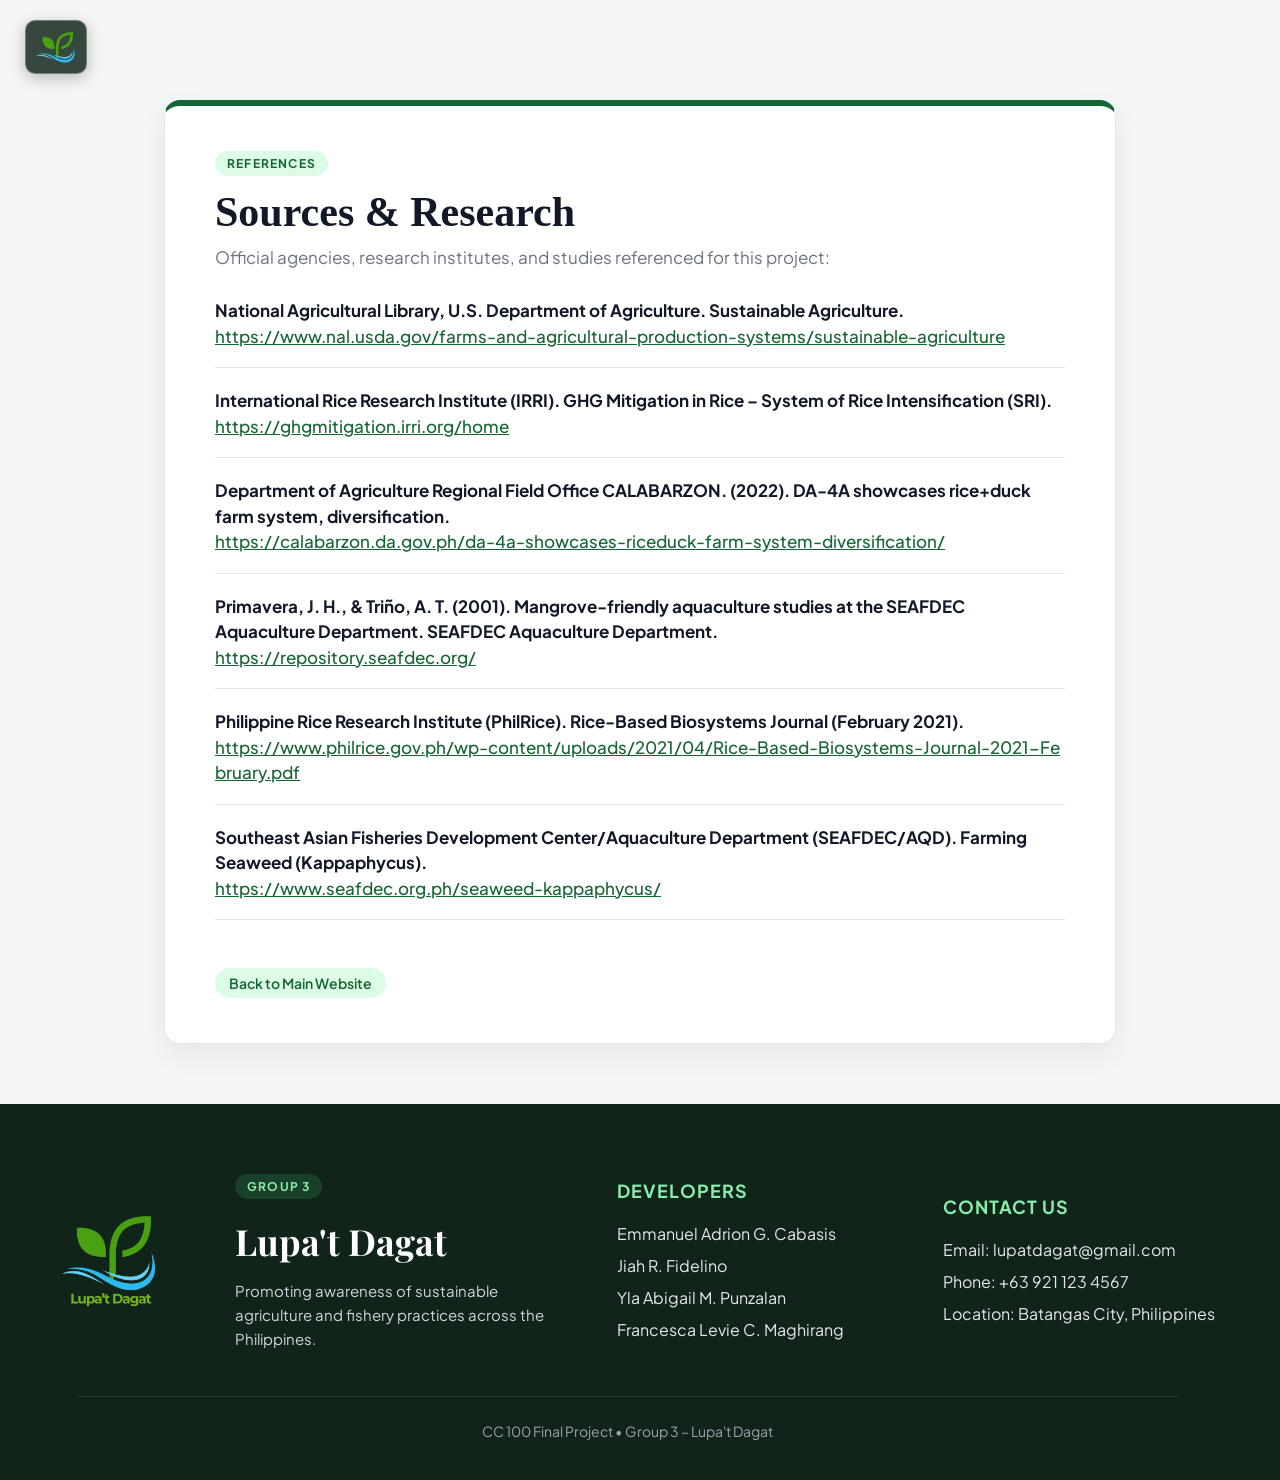
<file: sources.html>
<!DOCTYPE html>
<html lang="en">
<head>
  <meta charset="UTF-8" />
  <meta name="viewport" content="width=device-width, initial-scale=1.0" />
  <title>Sources &amp; References | Lupa't Dagat</title>

  <!-- google fonts -->
  <link rel="preconnect" href="https://fonts.googleapis.com" />
  <link rel="preconnect" href="https://fonts.gstatic.com" crossorigin />
  <link href="https://fonts.googleapis.com/css2?family=Playfair+Display:wght@700&family=Plus+Jakarta+Sans:wght@400;500;600;700&display=swap" rel="stylesheet" />

  <!-- lunks to style css -->
  <link rel="stylesheet" href="style.css" />
</head>
<body>

  <!-- logo float -->
  <button type="button" id="logoBtn" class="logo-toggle">
    <img src="LupatDagat5.png" alt="Lupat_Dagat Logo" />
  </button>

  <!-- navbar on left -->
  <aside id="sidebar" class="sidebar">
    <ul class="nav-links">
      <li><a href="index.html#home">Home</a></li>
      <li><a href="index.html#about">About</a></li>
      <li class="dropdown">
        <a href="index.html#farming">Types of Farming ▾</a>
        <ul class="dropdown-menu">
          <li><a href="index.html#farming">Land agriculture</a></li>
          <li><a href="index.html#water-efficiency">Water efficiency</a></li>
          <li><a href="index.html#aquaculture">Aquaculture</a></li>
        </ul>
      </li>
      <li><a href="sources.html">Sources</a></li>
    </ul>
  </aside>

  <!-- sources & research header -->
  <main class="sources-page">
    <div class="sources-card">
      <span class="category-badge">References</span>
      <h1>Sources &amp; Research</h1>
      <p class="sources-subtitle">
        Official agencies, research institutes, and studies referenced for this project:
      </p>

      <!-- hyperlink reference links -->
      <ul class="sources-page-list">
        <li>
          <strong>National Agricultural Library, U.S. Department of Agriculture. Sustainable Agriculture.</strong><br />
          <a href="https://www.nal.usda.gov/farms-and-agricultural-production-systems/sustainable-agriculture" target="_blank" rel="noopener noreferrer">
            https://www.nal.usda.gov/farms-and-agricultural-production-systems/sustainable-agriculture
          </a>
        </li>

        <li>
          <strong>International Rice Research Institute (IRRI). GHG Mitigation in Rice – System of Rice Intensification (SRI).</strong><br />
          <a href="https://ghgmitigation.irri.org/home" target="_blank" rel="noopener noreferrer">
            https://ghgmitigation.irri.org/home
          </a>
        </li>

        <li>
          <strong>Department of Agriculture Regional Field Office CALABARZON. (2022). DA-4A showcases rice+duck farm system, diversification.</strong><br />
          <a href="https://calabarzon.da.gov.ph/da-4a-showcases-riceduck-farm-system-diversification/" target="_blank" rel="noopener noreferrer">
            https://calabarzon.da.gov.ph/da-4a-showcases-riceduck-farm-system-diversification/
          </a>
        </li>

        <li>
          <strong>Primavera, J. H., &amp; Triño, A. T. (2001). Mangrove-friendly aquaculture studies at the SEAFDEC Aquaculture Department. SEAFDEC Aquaculture Department.</strong><br />
          <a href="https://repository.seafdec.org/" target="_blank" rel="noopener noreferrer">
            https://repository.seafdec.org/
          </a>
        </li>

        <li>
          <strong>Philippine Rice Research Institute (PhilRice). Rice-Based Biosystems Journal (February 2021).</strong><br />
          <a href="https://www.philrice.gov.ph/wp-content/uploads/2021/04/Rice-Based-Biosystems-Journal-2021-February.pdf" target="_blank" rel="noopener noreferrer">
            https://www.philrice.gov.ph/wp-content/uploads/2021/04/Rice-Based-Biosystems-Journal-2021-February.pdf
          </a>
        </li>

        <li>
          <strong>Southeast Asian Fisheries Development Center/Aquaculture Department (SEAFDEC/AQD). Farming Seaweed (Kappaphycus).</strong><br />
          <a href="https://www.seafdec.org.ph/seaweed-kappaphycus/" target="_blank" rel="noopener noreferrer">
            https://www.seafdec.org.ph/seaweed-kappaphycus/
          </a>
        </li>
      </ul>

      <!-- button to go back to main website -->
      <a href="index.html" class="back-link">Back to Main Website</a>
    </div>
  </main>

  <!-- fooooooterrrr -->
  <footer class="sources-footer">
    <div class="footer-container">

      <div class="footer-logo-col">
        <img src="LupatDagat1.png" alt="Lupa't Dagat Logo" class="footer-logo" />
      </div>

      <div class="footer-col">
        <span class="category-badge dark">Group 3</span>
        <h2>Lupa't Dagat</h2>
        <p class="footer-desc">
          Promoting awareness of sustainable agriculture and fishery practices across the Philippines.
        </p>
      </div>

      <div class="footer-col">
        <h3>Developers</h3>
        <ul class="footer-list">
          <li>Emmanuel Adrion G. Cabasis</li>
          <li>Jiah R. Fidelino</li>
          <li>Yla Abigail M. Punzalan</li>
          <li>Francesca Levie C. Maghirang</li>
        </ul>
      </div>

      <div class="footer-col">
        <h3>Contact Us</h3>
        <ul class="footer-list">
          <li>Email: lupatdagat@gmail.com</li>
          <li>Phone: +63 921 123 4567</li>
          <li>Location: Batangas City, Philippines</li>
        </ul>
      </div>

    </div>

    <p class="footer-note">CC 100 Final Project • Group 3 – Lupa't Dagat</p>
  </footer>

  <!-- js for open and close of sidebar -->
  <script>
    const logoBtn = document.getElementById("logoBtn");
    const sidebar = document.getElementById("sidebar");

    logoBtn.addEventListener("click", () => {
      sidebar.classList.toggle("open");
    });
  </script>

</body>
</html>
</file>
<file: style.css>
/* global styles and designs */
html {
  scroll-behavior: smooth; /* Design: Smooth scrolling when clicking anchor links */
}

body {
  font-family: "Plus Jakarta Sans", sans-serif; /* Design: Primary modern sans-serif body font */
  margin: 0;
  min-height: 100vh;
  display: flex;
  flex-direction: column;
  overflow-x: hidden; /* Design: Prevents horizontal scrollbar during side-slide animations */
}

/* puts floating logo on top left */
.logo-toggle {
  position: fixed;
  top: 20px;
  left: 25px;
  z-index: 1100;
  background-color: rgba(20, 40, 29, 0.85); /* makes its bg dark green */
  backdrop-filter: blur(8px);              /* adds blur effect */
  border: 1px solid rgba(255, 255, 255, 0.3);
  border-radius: 10px;
  padding: 6px 10px;
  cursor: pointer;
  display: flex;
  align-items: center;
  justify-content: center;
  box-shadow: 0 4px 15px rgba(0, 0, 0, 0.25); /* adds the shadow */
  transition: background-color 0.3s ease, transform 0.2s ease;
}

.logo-toggle:hover {
  background-color: #14281d;
  transform: scale(1.04); /* makes logo pop when its hovered on */
}

.logo-toggle img {
  height: 40px;
  width: auto;
  display: block;
  object-fit: contain;
}

/* fixes position of navbar on the side */
.sidebar {
  position: fixed;
  top: 0;
  left: 0;
  width: 260px;
  height: 100vh;
  z-index: 1000;
  /* adds farmland with dark gradient as bg */
  background-image: linear-gradient(rgba(0, 0, 0, 0.7), rgba(0, 0, 0, 0.85)), url("Farmland.jpg");
  background-size: cover;
  background-position: center;
  padding: 120px 25px 30px 25px;
  box-sizing: border-box;
  display: flex;
  flex-direction: column;
  justify-content: space-between;
  transform: translateX(-100%); /* hides navbar unless clicked */
  transition: transform 0.35s ease; /* in and out anim */
}

.sidebar.open {
  transform: translateX(0); /* slides sidebar when open */
}

.nav-links {
  list-style: none;
  display: flex;
  flex-direction: column;
  gap: 25px;
  margin: 0;
  padding: 0;
}

.nav-links a {
  text-decoration: none;
  color: #ffffff;
  font-size: 20px;
  display: block;
  transition: transform 0.2s ease, color 0.2s ease;
}

.nav-links a:hover {
  transform: translateX(6px); /* slides links ng sidebar to the right slightly to show "Hovered" effect */
  color: #86efac;             /* colours the link green for highlight effect */
}

/* dropdown ng farming categs */
.dropdown {
  position: relative;
}

.dropdown-menu {
  list-style: none;
  padding: 0 0 0 16px;
  margin: 0;
  max-height: 0; /* does not show dropdown unless naka hover */
  overflow: hidden;
  opacity: 0;
  display: flex;
  flex-direction: column;
  gap: 12px;
  border-left: 2px solid rgba(134, 239, 172, 0.4); /* adds yung light green bar sa left for design */
  transition: max-height 0.35s ease, opacity 0.3s ease, margin-top 0.3s ease;
}

.dropdown:hover .dropdown-menu {
  max-height: 200px; /*slides links sa right to show hovered effect */
  opacity: 1;
  margin-top: 12px;
}

.dropdown-menu a {
  font-size: 16px;
  color: #d1d5db;
}

.dropdown-menu a:hover {
  color: #86efac;
  transform: translateX(5px);
}

/* aligns search box text properly */
.search-box {
  display: flex;
  align-items: center;
  background-color: #ffffff;
  border-radius: 25px; /* makes the rectangle a rounded shape */
  padding: 5px 10px;
}

.search-box input {
  width: 100%;
  border: none;
  outline: none;
  background: transparent;
  font-size: 15px;
  color: #333333;
  padding: 4px 8px;
}

.search-btn {
  background: none;
  border: none;
  cursor: pointer;
  padding: 6px;
  border-radius: 50%;
  display: flex;
  align-items: center;
  justify-content: center;
}

.search-btn img {
  width: 20px;
  height: 20px;
  object-fit: contain;
  display: block;
}

/* hero (home page) section */
.hero {
  background-image: url("Home_Page.jpg");
  background-position: center;
  background-size: cover;
  background-repeat: no-repeat;
  min-height: 100vh;
  display: flex;
  flex-direction: column;
  justify-content: center;
  align-items: flex-start;
  padding: 0px 50px 0 50px;
  box-sizing: border-box;
}

.hero h1 {
  font-family: "Playfair Display", serif; /* edits the font ng header sa hero */
  color: #ffffff;
  font-size: 90px;
  margin: 0 0 14px 0;
  line-height: 1;
  max-width: 550px;
  letter-spacing: -0.5px;
  text-shadow: 2px 2px 8px rgba(0, 0, 0, 1); /* drop shadow behind text for easy read */
}

.hero p {
  color: #ffffff;
  font-size: 30px;
  margin: 0;
  border-left: 4px solid #4ade80; /* light green bar for design sa gilid ng "philippines" stuff */
  padding-left: 16px;
  text-shadow: 1px 1px 6px rgba(0, 0, 0, 0.5);
}

/* about */
.about-section {
  /* dark gradient over bg img */
  background-image: linear-gradient(to bottom, rgba(0, 0, 0, 0.55), rgba(0, 0, 0, 0.75)), url("Trees.jpg");
  background-position: center;
  background-size: cover;
  background-repeat: no-repeat;
  min-height: 100vh;
  display: flex;
  flex-direction: column;
  justify-content: center;
  align-items: center;
  padding: 80px 50px;
  box-sizing: border-box;
  color: #ffffff;
}

.about-box {
  background-color: rgba(0, 0, 0, 0.55); /* semi transparent black glass shape behind text */
  backdrop-filter: blur(6px);            /* Adds the blur */
  border: 1px solid rgba(255, 255, 255, 0.18);
  box-shadow: 0 12px 32px rgba(0, 0, 0, 0.4);
  padding: 45px 55px;
  border-radius: 20px;
  display: flex;
  flex-direction: column;
  align-items: center;
}

.about-section h2 {
  font-family: "Playfair Display", serif;
  font-size: 60px;
  margin: 0 0 30px 0;
  text-align: center;
  text-shadow: 2px 2px 8px rgba(0, 0, 0, 0.6);
}

.about-section p {
  font-size: 22px;
  line-height: 1.6;
  max-width: 620px;
  text-align: left;
  margin: 0;
  text-shadow: 1px 1px 6px rgba(0, 0, 0, 0.7);
}

/* categ of farming */
.farming-section {
  position: relative;
  background-color: #ffffff;
  min-height: 100vh;
  padding: 80px 60px;
  box-sizing: border-box;
  display: flex;
  flex-direction: column;
  justify-content: center;
  align-items: center;
}

.grid-header {
  text-align: center;
  max-width: 750px;
  margin-bottom: 50px;
}

.grid-header h2 {
  font-family: "Playfair Display", serif;
  color: #111827;
  font-size: 46px;
  font-weight: 700;
  margin: 0;
}

/* makes the img side by side */
.farming-grid {
  display: grid;
  grid-template-columns: repeat(2, 1fr);
  column-gap: 60px;
  width: 100%;
  max-width: 1050px;
}

/* button images */
.farming-card {
  position: relative;
  display: block;
  height: 280px;
  border-radius: 14px;
  overflow: hidden;
  text-decoration: none;
  box-shadow: 0 8px 24px rgba(0, 0, 0, 0.14); /* gradient shadow sa baba ng img */
  transition: transform 0.3s ease, box-shadow 0.3s ease;
}

.farming-card:hover {
  transform: translateY(-6px); /* gives img the highlighted/hovered effect */
  box-shadow: 0 14px 30px rgba(0, 0, 0, 0.25);
}

.farming-card img {
  width: 100%;
  height: 100%;
  object-fit: cover;
  display: block;
  transition: transform 0.5s ease;
}

.farming-card:hover img {
  transform: scale(1.08); /* zoom to signify hovered effect sa img */
}

.farming-card::after {
  content: "";
  position: absolute;
  inset: 0;
  background: linear-gradient(to top, rgba(0, 0, 0, 0.78) 0%, rgba(0, 0, 0, 0) 55%);
}

.farming-card span {
  position: absolute;
  bottom: 16px;
  left: 18px;
  right: 18px;
  z-index: 2;
  color: #ffffff;
  font-size: 18px;
  font-weight: 600;
  text-shadow: 1px 1px 4px rgba(0, 0, 0, 0.8);
}
/* info bawat type of sustainable farrmig */
.detail-section {
  position: relative;
  background-color: #ffffff;
  min-height: auto;
  padding: 25px 40px;
  display: flex;
  justify-content: center;
  scroll-margin-top: 30px;
}

.detail-band {
  width: 100%;
  background-color: #f4f6f5;    /* yung subtle box kung san nilagay yung info stuff */
  border: 1px solid #e5e7eb;
  border-left: 6px solid #166534; /* green border sa left ng box */
  border-radius: 16px;
  padding: 35px 50px;
  display: flex;
  align-items: center;
  justify-content: space-between;
  gap: 45px;
  box-sizing: border-box;
  transition: transform 0.3s ease, box-shadow 0.3s ease;
}

/* flips photo and text para alternating sila */
.detail-band.reverse {
  flex-direction: row-reverse;
  border-left: 1px solid #e5e7eb;
  border-right: 6px solid #166534;
}

.detail-band img {
  width: 44%;
  max-width: 520px;
  height: 310px;
  object-fit: cover;
  border-radius: 12px;
  flex-shrink: 0;
  display: block;
}

.detail-text {
  color: #1f2937;
  flex: 1;
  text-align: left;
}

/* light green design kung anong categ yung sustainable farming */
.category-badge {
  display: inline-block;
  background-color: #dcfce7;
  color: #166534;
  font-size: 12px;
  font-weight: 700;
  text-transform: uppercase;
  letter-spacing: 1.2px;
  padding: 5px 12px;
  border-radius: 20px;
  margin-bottom: 12px;
}

/* design rounded shape dun sa group num */
.category-badge.dark {
  background-color: rgba(74, 222, 128, 0.15);
  color: #86efac;
}

.detail-text h2 {
  font-family: "Playfair Display", serif;
  color: #111827;
  font-size: 34px;
  font-weight: 700;
  margin: 0 0 14px 0;
  line-height: 1.2;
}

.detail-text p {
  color: #4b5563;
  font-size: 17px;
  line-height: 1.65;
  margin: 0;
}

/* round shape para bumalik sa categ of farming */
.back-link {
  display: inline-block;
  margin-top: 18px;
  color: #166534;
  font-size: 14px;
  font-weight: 600;
  text-decoration: none;
  padding: 6px 14px;
  border-radius: 20px;
  background-color: #dcfce7;
  transition: background-color 0.2s ease, transform 0.2s ease;
}

.back-link:hover {
  background-color: #bbf7d0;
  transform: translateY(-2px);
}

/* light green bar thing na nag seseparate bawat page */
.farming-section::before,
.farming-section::after,
.detail-section::before,
.detail-section::after {
  content: "";
  position: absolute;
  left: 50%;
  transform: translateX(-50%);
  width: 65%;
  max-width: 750px;
  height: 3px;
  border-radius: 3px;
  /* gradient effect nung bars */
  background: linear-gradient(to right, transparent, #166534, #4ade80, #166534, transparent);
}

.farming-section::before,
.detail-section::before {
  top: 0;
}

.farming-section::after,
.detail-section::after {
  bottom: 0;
}

/* footerrr */
.sources-footer {
  background-color: #112419; /* colour ng bg */
  color: #ffffff;
  padding: 70px 60px 40px 35px;
  margin-top: 0;
}

/* logo sa far left tapos next to it yung group num and site desc */
.footer-container {
  width: 100%;
  margin: 0 0 45px 0;
  display: grid;
  grid-template-columns: auto 1.2fr 1fr 1fr;
  align-items: center;
  gap: 50px;
  text-align: left;
}

.footer-logo-col {
  display: flex;
  align-items: center;
}

.footer-logo {
  height: 150px;
  width: auto;
  display: block;
  object-fit: contain;
}

.footer-col h2 {
  font-family: "Playfair Display", serif;
  font-size: 36px;
  margin: 6px 0 14px 0;
  color: #ffffff;
}

.footer-col h3 {
  font-size: 18px;
  font-weight: 700;
  color: #86efac;
  text-transform: uppercase;
  letter-spacing: 1px;
  margin: 0 0 16px 0;
}

.footer-desc {
  color: #d1d5db;
  font-size: 15px;
  line-height: 1.6;
  margin: 0;
}

.footer-list {
  list-style: none;
  padding: 0;
  margin: 0;
  color: #e5e7eb;
  font-size: 16px;
  line-height: 2;
}

.footer-note {
  max-width: 1100px;
  margin: 0 auto;
  text-align: center;
  font-size: 14px;
  color: #9ca3af;
  border-top: 1px solid rgba(255, 255, 255, 0.12);
  padding-top: 25px;
}

/* reveal at slide animations, fade up anim */
.reveal {
  opacity: 0;
  transform: translateY(35px);
  transition: opacity 0.75s ease-out, transform 0.75s ease-out !important;
}

/* slide from left */
.detail-band.reveal {
  opacity: 0;
  transform: translateX(-80px);
}

/* slide from the right naman */
.detail-band.reverse.reveal {
  opacity: 0;
  transform: translateX(80px);
}

/* para wala nang anim pag nakapag anim na sila and laging kita */
.reveal.visible,
.detail-band.reveal.visible,
.detail-band.reverse.reveal.visible {
  opacity: 1;
  transform: translate(0, 0);
}

/* for sources html */
.sources-page {
  min-height: 100vh;
  background-color: #f4f6f5;
  padding: 100px 40px 60px 40px;
  box-sizing: border-box;
  display: flex;
  justify-content: center;
  align-items: center;
}

.sources-card {
  width: 100%;
  max-width: 850px;
  background-color: #ffffff;
  border: 1px solid #e5e7eb;
  border-top: 6px solid #166534; /* yung green bar sa top */
  border-radius: 16px;
  padding: 45px 50px;
  box-shadow: 0 10px 30px rgba(0, 0, 0, 0.06);
}

.sources-card h1 {
  font-family: "Times New Roman", Times, serif;
  color: #111827;
  font-size: 42px;
  margin: 0 0 10px 0;
}

.sources-subtitle {
  color: #6b7280;
  font-size: 17px;
  margin: 0 0 30px 0;
}

.sources-page-list {
  list-style: none;
  padding: 0;
  margin: 0 0 30px 0;
  display: flex;
  flex-direction: column;
  gap: 20px;
}

.sources-page-list li {
  padding-bottom: 18px;
  border-bottom: 1px solid #e5e7eb;
  color: #111827;
  font-size: 17px;
  line-height: 1.5;
}

.sources-page-list li span {
  color: #4b5563;
  font-size: 15px;
}

.sources-page-list a {
  color: #166534;
  font-weight: 500;
  text-decoration: underline;
  word-break: break-all;
  transition: color 0.2s ease;
}

.sources-page-list a:hover {
  color: #15803d;
}
</file>
